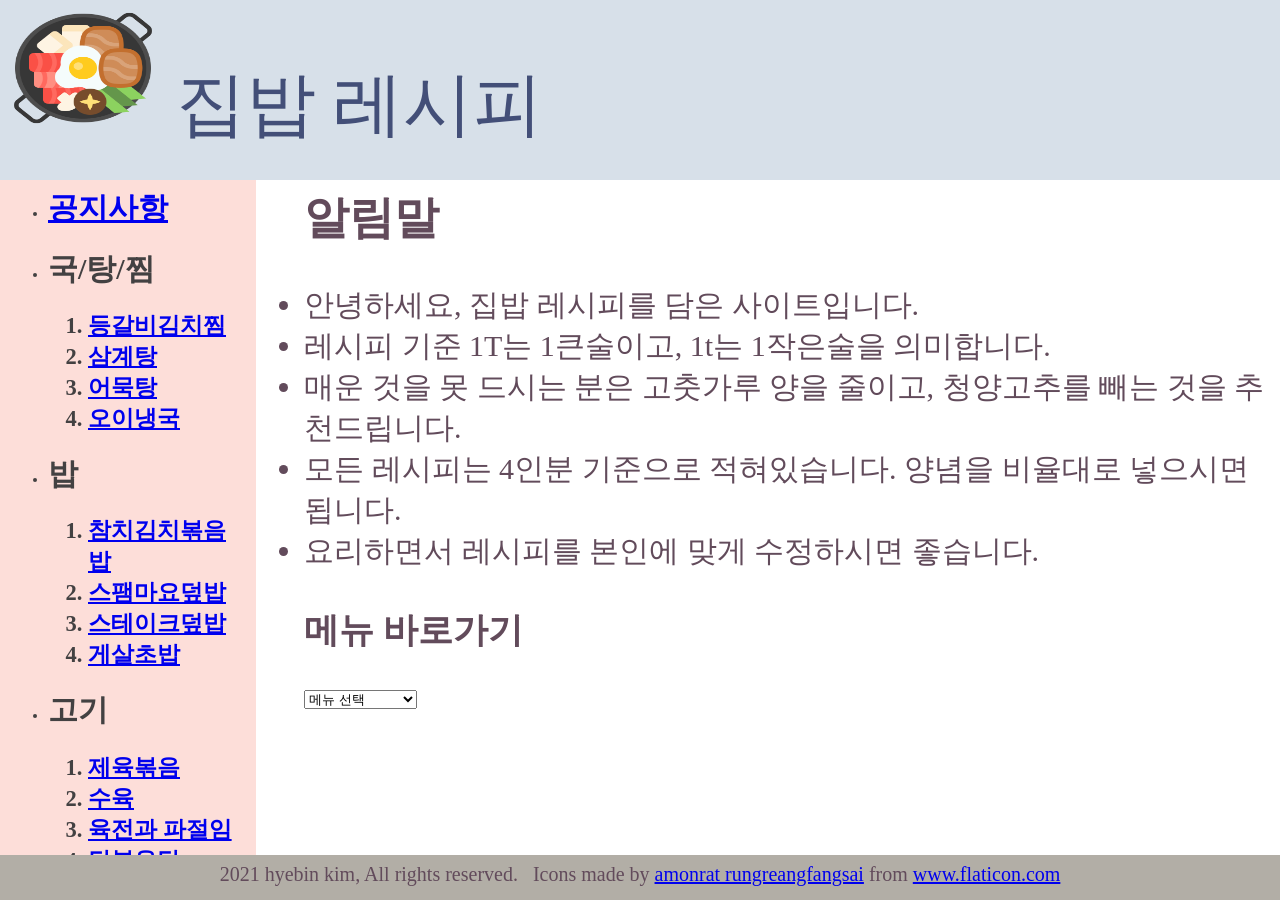
<file: index.html>
<html>
    <head>
        <meta charset= "utf-8"/>
        <frameset rows = "20%,75%,5%" frameborder = "0">
            <frame src = "title.html"> 
            <frameset cols = "20%, 80%">
                <frame src = "menu.html"> 
                <frame src = "notice.html" name = "right">
            </frameset>
            <frame src = "bottom.html"> 
        </frameset>
    </head>
    <body>
    </body>
</html>
</file>
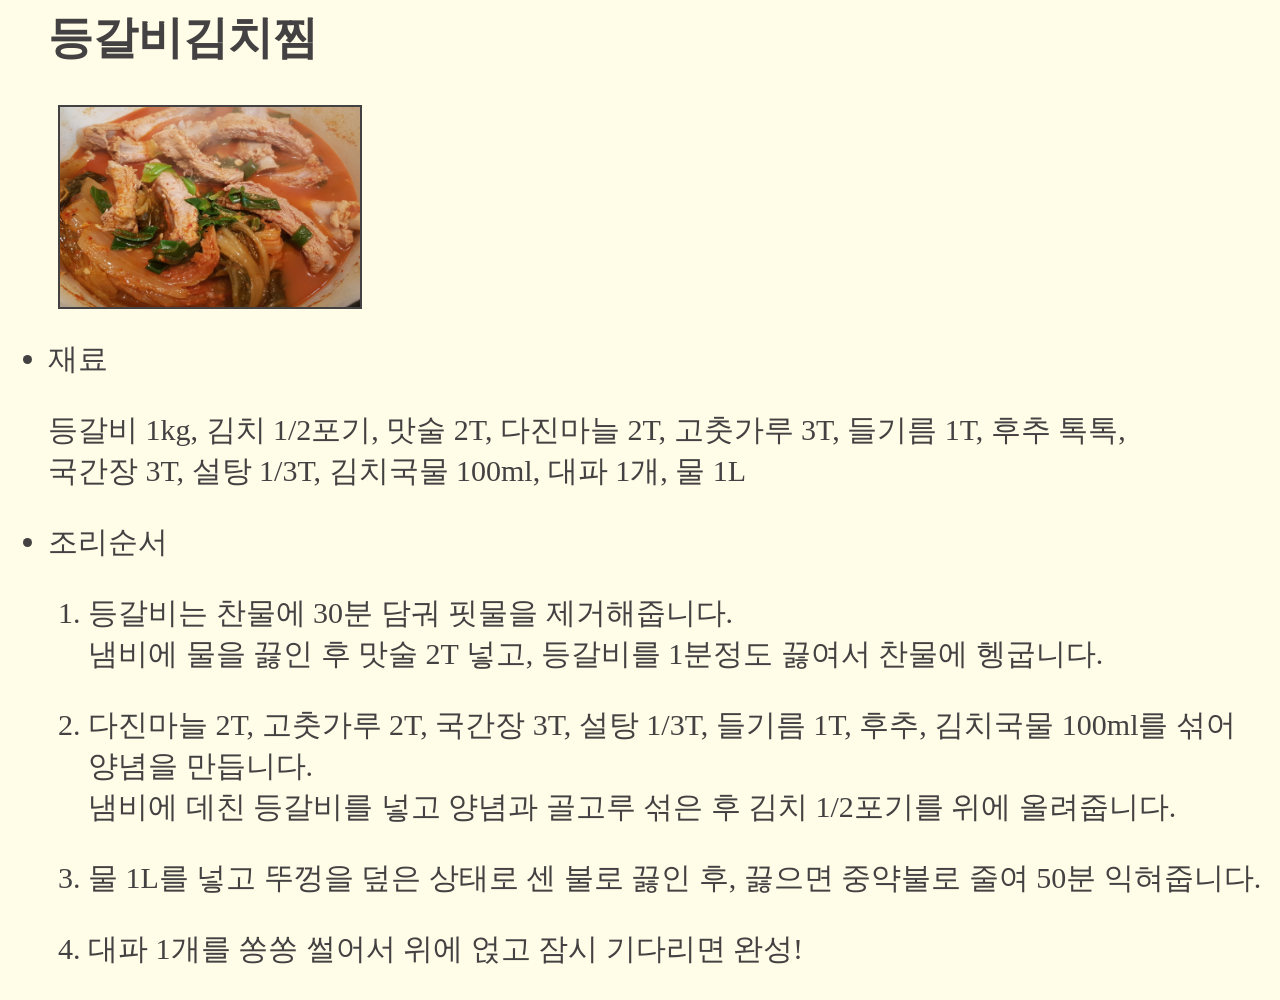
<file: 1-1.html>
<html>
    <head>
        <meta charset= "utf-8"/>
        <link rel = "stylesheet" type = "text/css" href = "style.css">
    </head>
    <body bgcolor = "#FFFDE7">
        <div id = "1-1">
            <mystyle>
                <ul>
                    <h2> 등갈비김치찜 </h2>
                <img src = "image/1.jpg" width = "300" height = "200" border = "2" hspace = "10" align = "top"><p>
                <li>재료</li><p>
                등갈비 1kg, 김치 1/2포기, 맛술 2T, 다진마늘 2T, 고춧가루 3T, 들기름 1T, 후추 톡톡,<br>
                국간장 3T, 설탕 1/3T, 김치국물 100ml, 대파 1개, 물 1L
                <p>
                <li>조리순서</li><p>
                <ol>
                    <li>등갈비는 찬물에 30분 담궈 핏물을 제거해줍니다.<br>
                        냄비에 물을 끓인 후 맛술 2T 넣고, 등갈비를 1분정도 끓여서 찬물에 헹굽니다.<p></li>
                    <li>다진마늘 2T, 고춧가루 2T, 국간장 3T, 설탕 1/3T, 들기름 1T, 후추, 김치국물 100ml를 섞어 양념을 만듭니다.<br>
                        냄비에 데친 등갈비를 넣고 양념과 골고루 섞은 후 김치 1/2포기를 위에 올려줍니다.<p></li>
                    <li>물 1L를 넣고 뚜껑을 덮은 상태로 센 불로 끓인 후, 끓으면 중약불로 줄여 50분 익혀줍니다.<P></li>
                    <li>대파 1개를 쏭쏭 썰어서 위에 얹고 잠시 기다리면 완성!</li>
                </ol> 
                <p>
                </ul>
            </mystyle>
        </div>
    </body>
</html>
</file>
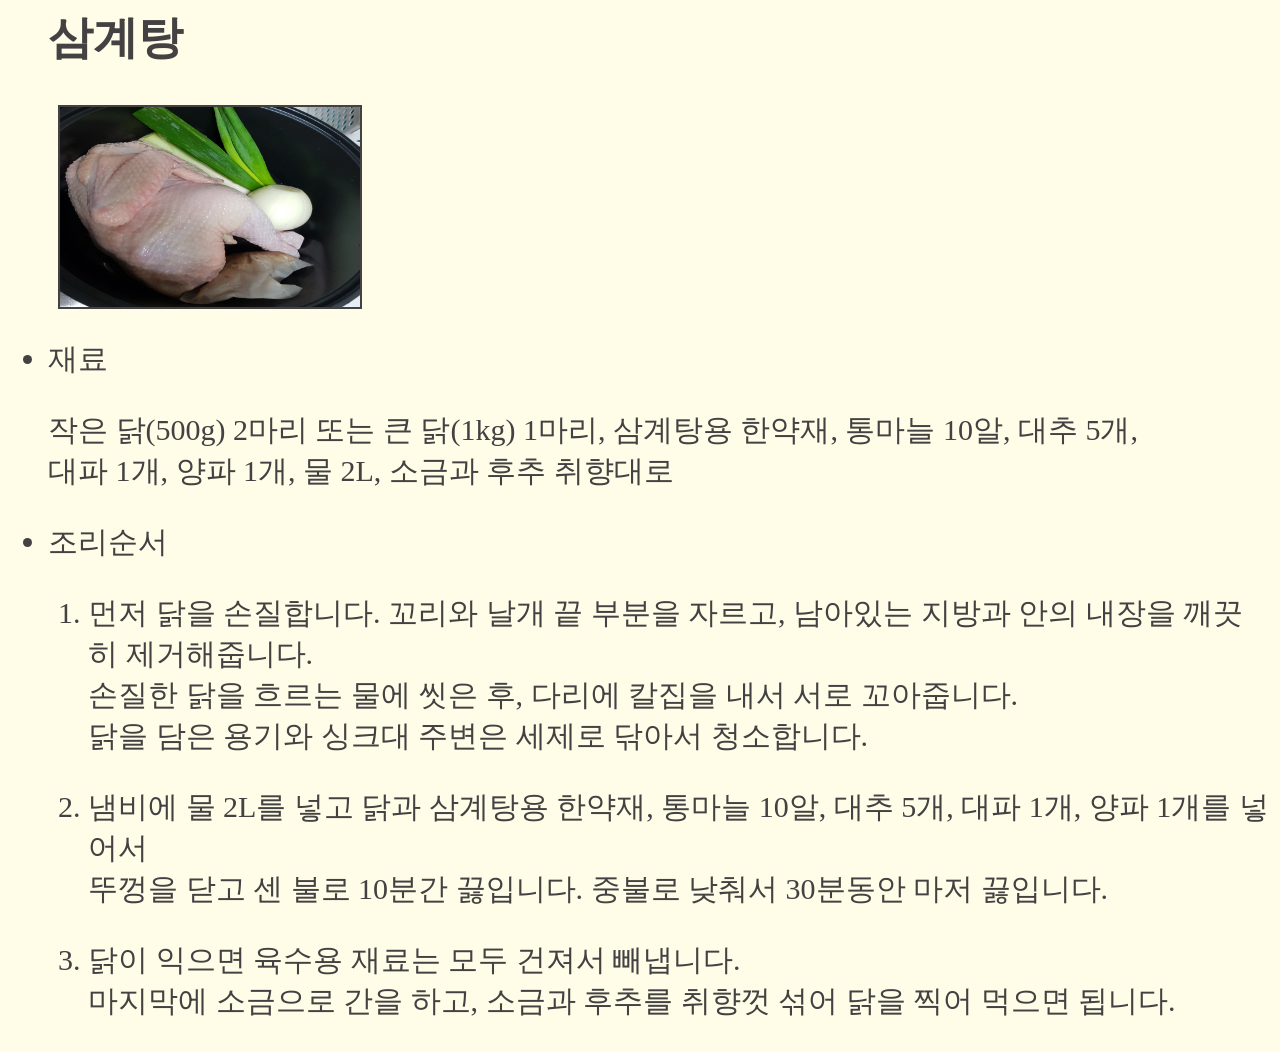
<file: 1-2.html>
<html>
    <head>
        <meta charset= "utf-8"/>
        <link rel = "stylesheet" type = "text/css" href = "style.css">
    </head>
    <body bgcolor = "#FFFDE7">
        <div id = "1-2">
            <mystyle>
                <ul>
                    <h2> 삼계탕 </h2>
                <img src = "image/2.jpg" width = "300" height = "200" border = "2" hspace = "10" align = "top"><p>
                <li>재료</li><p>
                작은 닭(500g) 2마리 또는 큰 닭(1kg) 1마리, 삼계탕용 한약재, 통마늘 10알, 대추 5개,<br>
                대파 1개, 양파 1개, 물 2L, 소금과 후추 취향대로
                <p>
                <li>조리순서</li><p>
                <ol>
                    <li>먼저 닭을 손질합니다. 꼬리와 날개 끝 부분을 자르고, 남아있는 지방과 안의 내장을 깨끗히 제거해줍니다.<br>
                        손질한 닭을 흐르는 물에 씻은 후, 다리에 칼집을 내서 서로 꼬아줍니다.<br>
                        닭을 담은 용기와 싱크대 주변은 세제로 닦아서 청소합니다.<p></li>
                    <li>냄비에 물 2L를 넣고 닭과 삼계탕용 한약재, 통마늘 10알, 대추 5개, 대파 1개, 양파 1개를 넣어서<br>
                        뚜껑을 닫고 센 불로 10분간 끓입니다. 중불로 낮춰서 30분동안 마저 끓입니다.<p></li>
                    <li>닭이 익으면 육수용 재료는 모두 건져서 빼냅니다.<br>
                        마지막에 소금으로 간을 하고, 소금과 후추를 취향껏 섞어 닭을 찍어 먹으면 됩니다.<P></li>
                </ol> 
                <p>
                </ul>
            </mystyle>
            
        </div>
        
    </body>
</html>
</file>
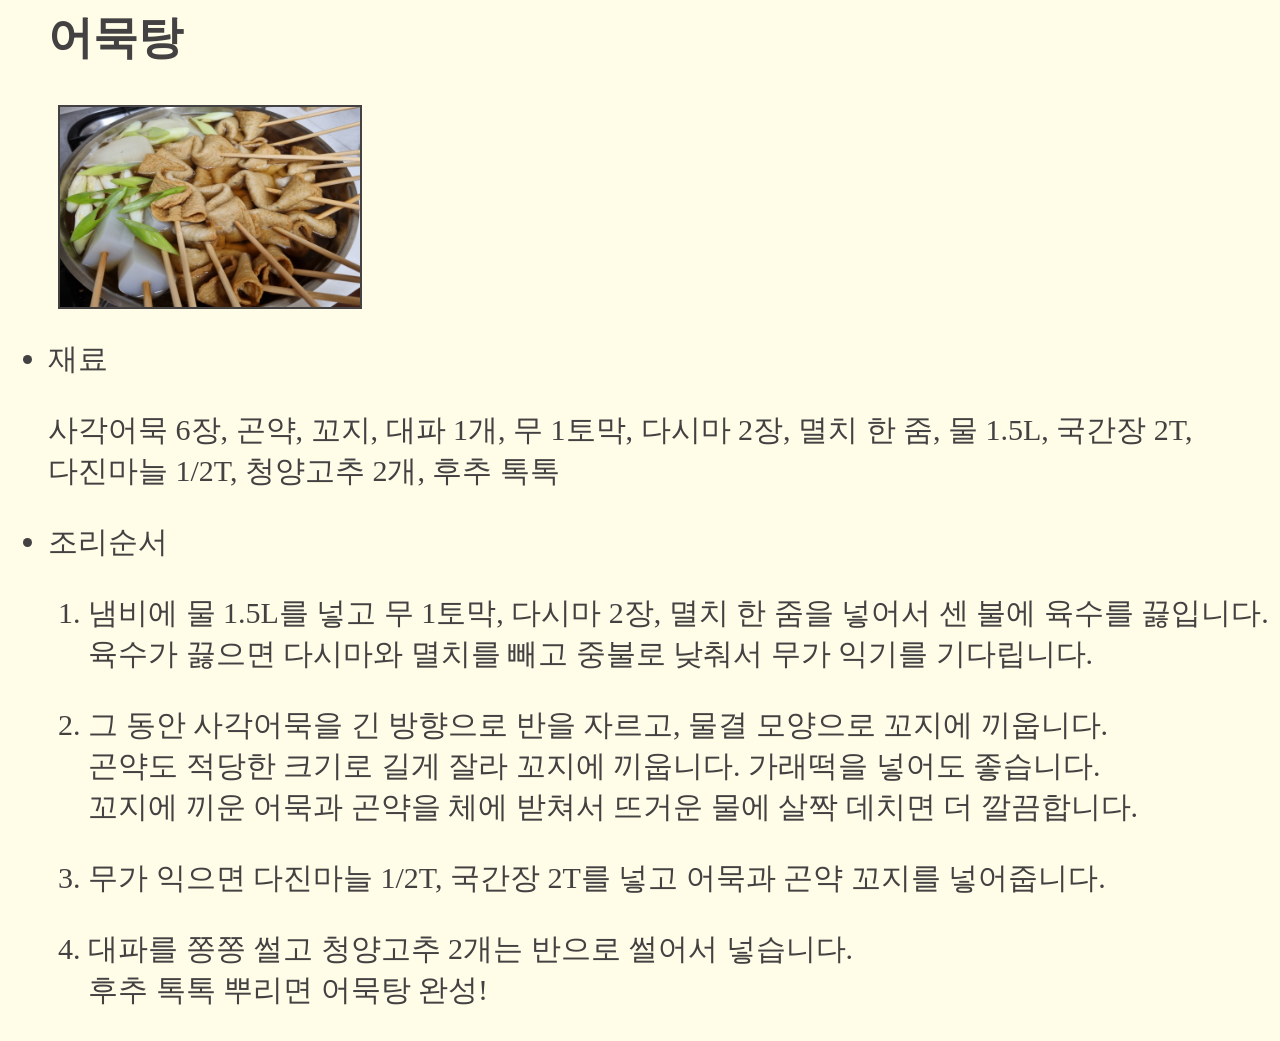
<file: 1-3.html>
<html>
    <head>
        <meta charset= "utf-8"/>
        <link rel = "stylesheet" type = "text/css" href = "style.css">
    </head>
    <body bgcolor = "#FFFDE7">
        <div id = "1-3">
            <mystyle>
                <ul>
                    <h2> 어묵탕 </h2>
                <img src = "image/3.jpg" width = "300" height = "200" border = "2" hspace = "10" align = "top"><p>
                <li>재료</li><p>
                사각어묵 6장, 곤약, 꼬지, 대파 1개, 무 1토막, 다시마 2장, 멸치 한 줌, 물 1.5L, 국간장 2T,<br>
                다진마늘 1/2T, 청양고추 2개, 후추 톡톡
                <p>
                <li>조리순서</li><p>
                <ol>
                    <li>냄비에 물 1.5L를 넣고 무 1토막, 다시마 2장, 멸치 한 줌을 넣어서 센 불에 육수를 끓입니다.<br>
                        육수가 끓으면 다시마와 멸치를 빼고 중불로 낮춰서 무가 익기를 기다립니다.<p></li>
                    <li>그 동안 사각어묵을 긴 방향으로 반을 자르고, 물결 모양으로 꼬지에 끼웁니다.<br>
                        곤약도 적당한 크기로 길게 잘라 꼬지에 끼웁니다. 가래떡을 넣어도 좋습니다.<br>
                        꼬지에 끼운 어묵과 곤약을 체에 받쳐서 뜨거운 물에 살짝 데치면 더 깔끔합니다.<p></li>
                    <li>무가 익으면 다진마늘 1/2T, 국간장 2T를 넣고 어묵과 곤약 꼬지를 넣어줍니다.<P></li>
                    <li>대파를 쫑쫑 썰고 청양고추 2개는 반으로 썰어서 넣습니다.<br>
                        후추 톡톡 뿌리면 어묵탕 완성!</li>
                </ol> 
                <p>
                </ul>
            </mystyle>
            
        </div>
        
    </body>
</html>
</file>
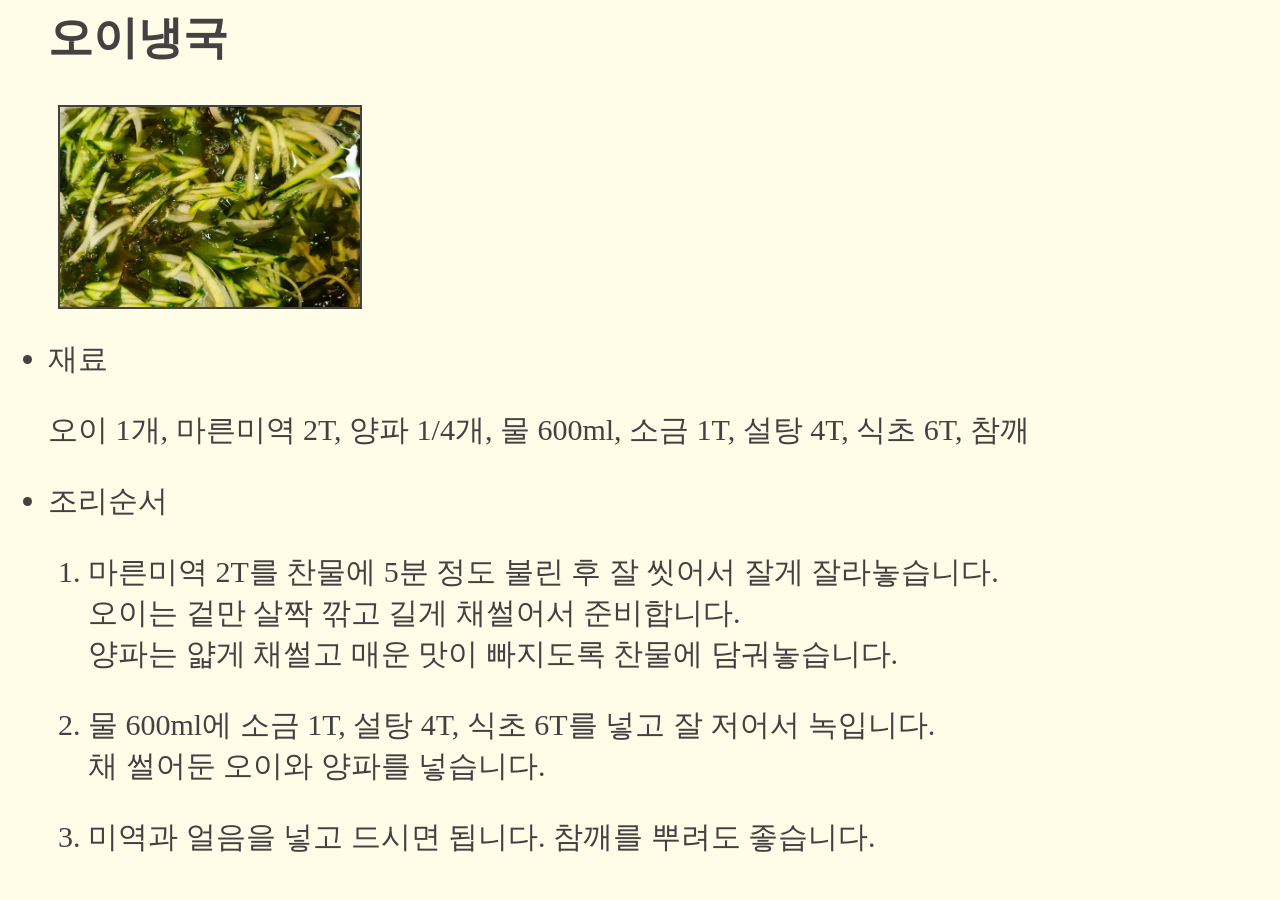
<file: 1-4.html>
<html>
    <head>
        <meta charset= "utf-8"/>
        <link rel = "stylesheet" type = "text/css" href = "style.css">
    </head>
    <body bgcolor = "#FFFDE7">
        <div id = "1-4">
            <mystyle>
                <ul>
                    <h2> 오이냉국 </h2>
                <img src = "image/4.jpg" width = "300" height = "200" border = "2" hspace = "10" align = "top"><p>
                <li>재료</li><p>
                오이 1개, 마른미역 2T, 양파 1/4개, 물 600ml, 소금 1T, 설탕 4T, 식초 6T, 참깨
                <p>
                <li>조리순서</li><p>
                <ol>
                    <li>마른미역 2T를 찬물에 5분 정도 불린 후 잘 씻어서 잘게 잘라놓습니다.<br>
                        오이는 겉만 살짝 깎고 길게 채썰어서 준비합니다.<br>
                        양파는 얇게 채썰고 매운 맛이 빠지도록 찬물에 담궈놓습니다.<p></li>
                    <li>물 600ml에 소금 1T, 설탕 4T, 식초 6T를 넣고 잘 저어서 녹입니다.<br>
                        채 썰어둔 오이와 양파를 넣습니다.<p></li>
                    <li>미역과 얼음을 넣고 드시면 됩니다. 참깨를 뿌려도 좋습니다.<P></li>
                </ol> 
                <p>
                </ul>
            </mystyle>
            
        </div>
        
    </body>
</html>
</file>
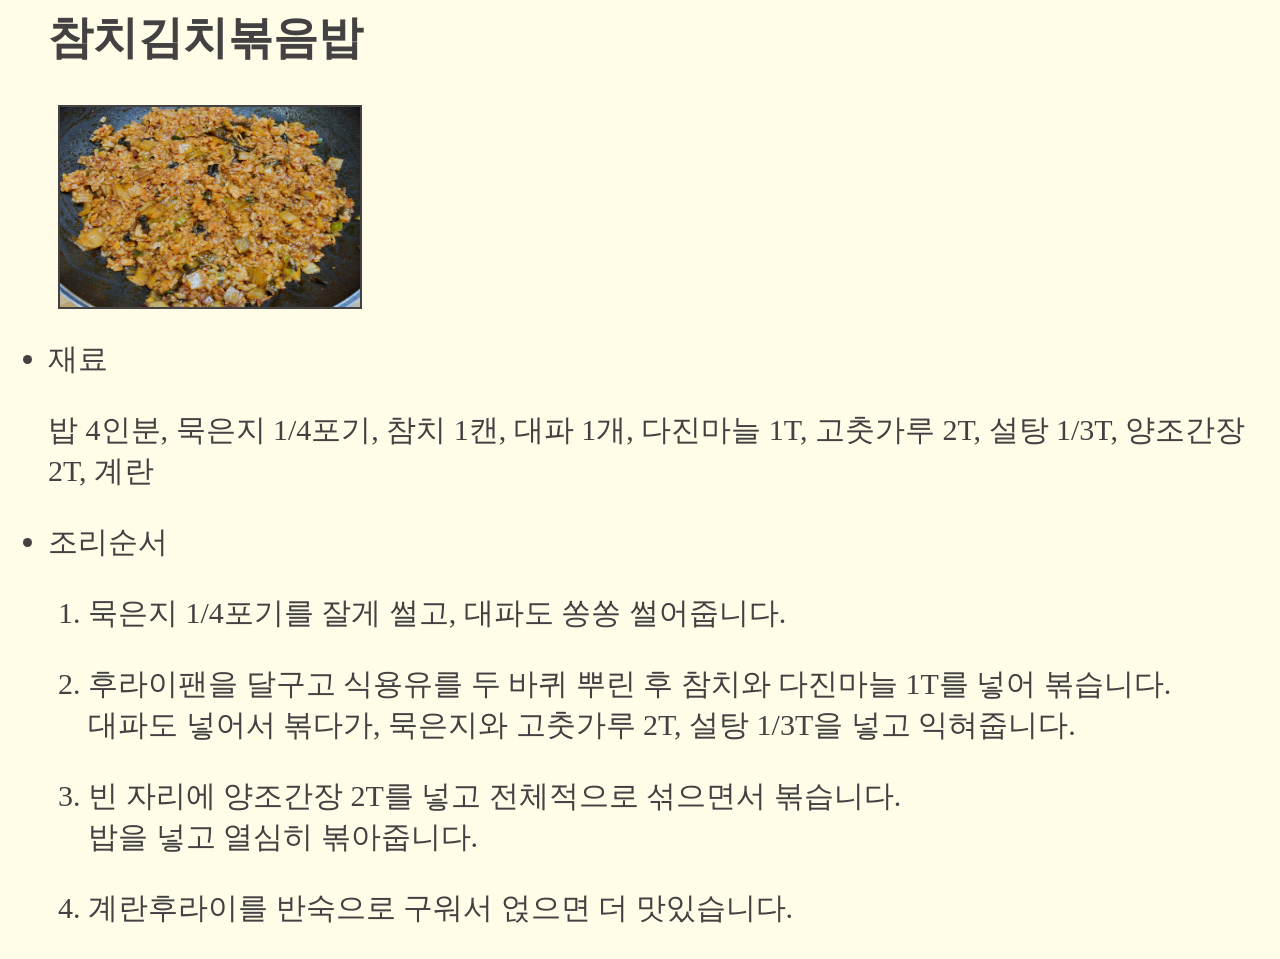
<file: 2-1.html>
<html>
    <head>
        <meta charset= "utf-8"/>
        <link rel = "stylesheet" type = "text/css" href = "style.css">
    </head>
    <body bgcolor = "#FFFDE7">
        <div id = "2-1">
            <mystyle>
                <ul>
                    <h2> 참치김치볶음밥 </h2>
                <img src = "image/5.jpg" width = "300" height = "200" border = "2" hspace = "10" align = "top"><p>
                <li>재료</li><p>
                밥 4인분, 묵은지 1/4포기, 참치 1캔, 대파 1개, 다진마늘 1T, 고춧가루 2T, 설탕 1/3T, 양조간장 2T, 계란
                <p>
                <li>조리순서</li><p>
                <ol>
                    <li>묵은지 1/4포기를 잘게 썰고, 대파도 쏭쏭 썰어줍니다.<p></li>
                    <li>후라이팬을 달구고 식용유를 두 바퀴 뿌린 후 참치와 다진마늘 1T를 넣어 볶습니다.<br>
                        대파도 넣어서 볶다가, 묵은지와 고춧가루 2T, 설탕 1/3T을 넣고 익혀줍니다.<p></li>
                    <li>빈 자리에 양조간장 2T를 넣고 전체적으로 섞으면서 볶습니다.<br>
                        밥을 넣고 열심히 볶아줍니다.<P></li>
                    <li>계란후라이를 반숙으로 구워서 얹으면 더 맛있습니다.</li>
                </ol> 
                <p>
                </ul>
            </mystyle>
            
        </div>
        
    </body>
</html>
</file>
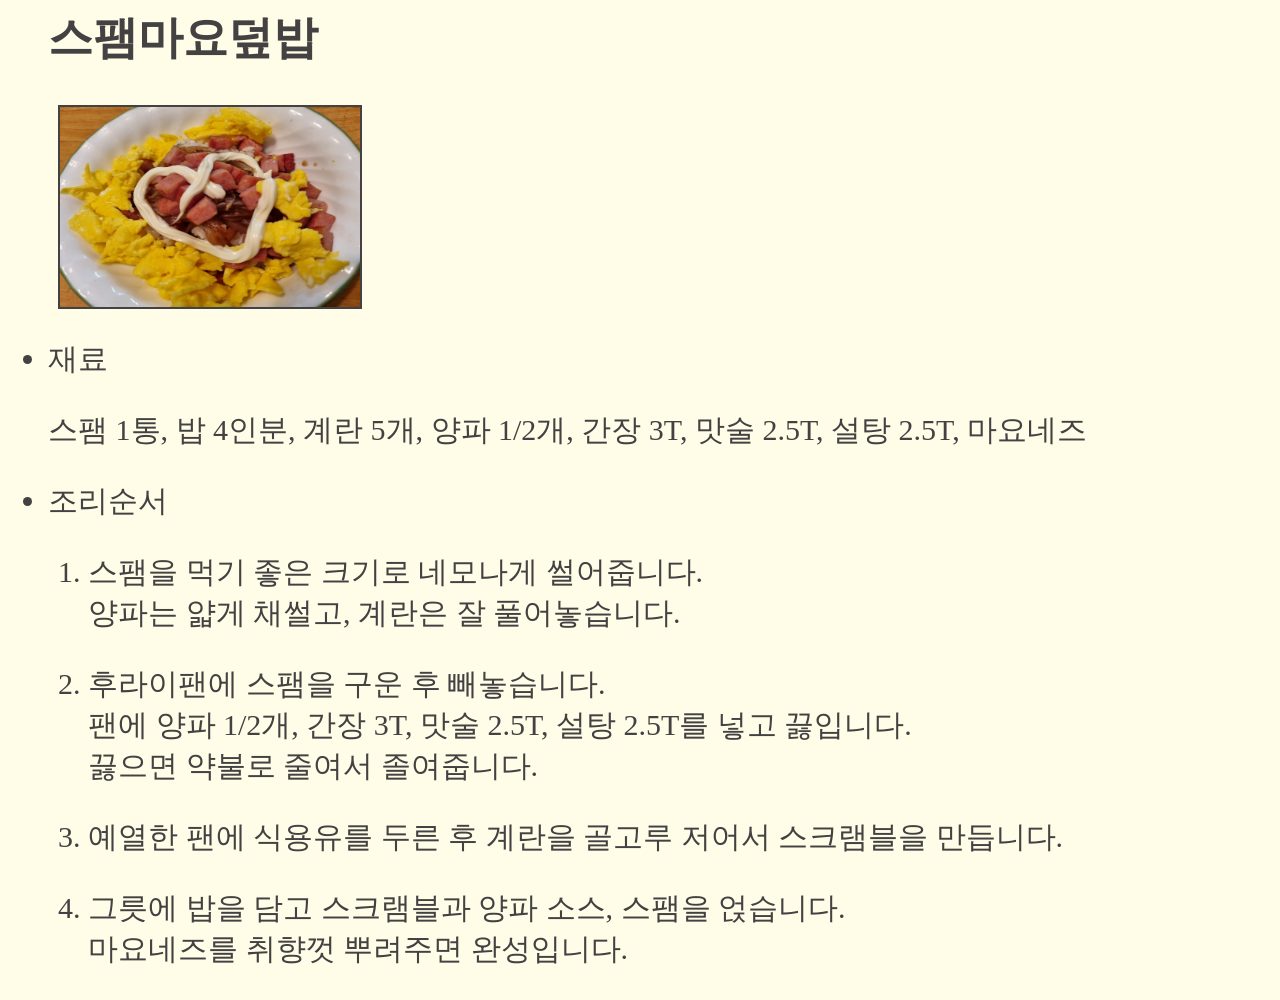
<file: 2-2.html>
<html>
    <head>
        <meta charset= "utf-8"/>
        <link rel = "stylesheet" type = "text/css" href = "style.css">
    </head>
    <body bgcolor = "#FFFDE7">
        <div id = "2-2">
            <mystyle>
                <ul>
                    <h2> 스팸마요덮밥 </h2>
                <img src = "image/6.jpg" width = "300" height = "200" border = "2" hspace = "10" align = "top"><p>
                <li>재료</li><p>
                스팸 1통, 밥 4인분, 계란 5개, 양파 1/2개, 간장 3T, 맛술 2.5T, 설탕 2.5T, 마요네즈
                <p>
                <li>조리순서</li><p>
                <ol>
                    <li>스팸을 먹기 좋은 크기로 네모나게 썰어줍니다.<br>
                        양파는 얇게 채썰고, 계란은 잘 풀어놓습니다.<p></li>
                    <li>후라이팬에 스팸을 구운 후 빼놓습니다.<br>
                        팬에 양파 1/2개, 간장 3T, 맛술 2.5T, 설탕 2.5T를 넣고 끓입니다.<br>
                        끓으면 약불로 줄여서 졸여줍니다.<p></li>
                    <li>예열한 팬에 식용유를 두른 후 계란을 골고루 저어서 스크램블을 만듭니다.<P></li>
                    <li>그릇에 밥을 담고 스크램블과 양파 소스, 스팸을 얹습니다.<br>
                        마요네즈를 취향껏 뿌려주면 완성입니다.</li>
                </ol> 
                <p>
                </ul>
            </mystyle>
            
        </div>
        
    </body>
</html>
</file>
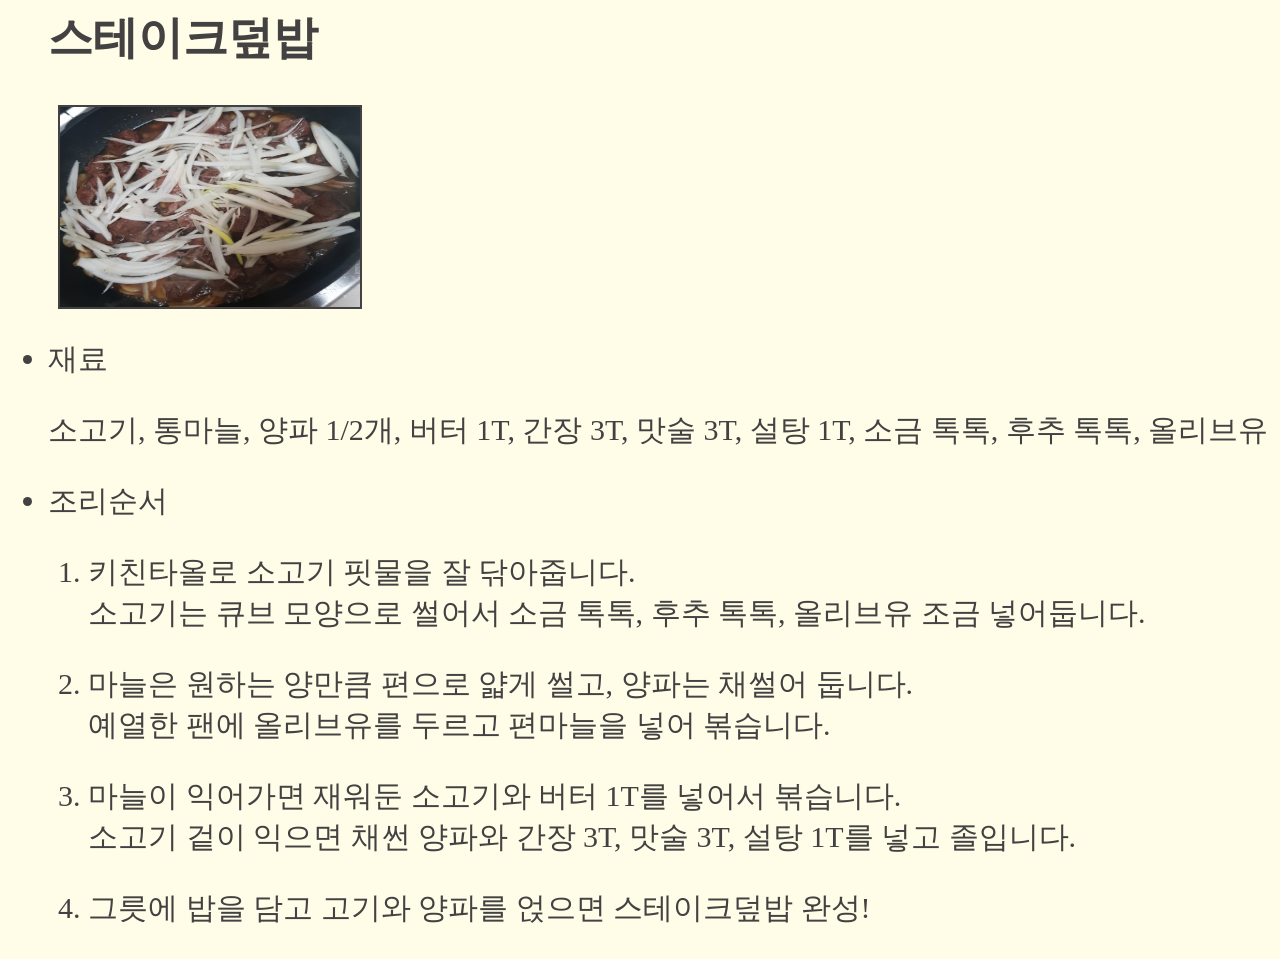
<file: 2-3.html>
<html>
    <head>
        <meta charset= "utf-8"/>
        <link rel = "stylesheet" type = "text/css" href = "style.css">
    </head>
    <body bgcolor = "#FFFDE7">
        <div id = "2-3">
            <mystyle>
                <ul>
                    <h2> 스테이크덮밥 </h2>
                <img src = "image/7.jpg" width = "300" height = "200" border = "2" hspace = "10" align = "top"><p>
                <li>재료</li><p>
                소고기, 통마늘, 양파 1/2개, 버터 1T, 간장 3T, 맛술 3T, 설탕 1T, 소금 톡톡, 후추 톡톡, 올리브유
                <p>
                <li>조리순서</li><p>
                <ol>
                    <li>키친타올로 소고기 핏물을 잘 닦아줍니다.<br>
                        소고기는 큐브 모양으로 썰어서 소금 톡톡, 후추 톡톡, 올리브유 조금 넣어둡니다.<p></li>
                    <li>마늘은 원하는 양만큼 편으로 얇게 썰고, 양파는 채썰어 둡니다.<br>
                        예열한 팬에 올리브유를 두르고 편마늘을 넣어 볶습니다.<p></li>
                    <li>마늘이 익어가면 재워둔 소고기와 버터 1T를 넣어서 볶습니다.<br>
                        소고기 겉이 익으면 채썬 양파와 간장 3T, 맛술 3T, 설탕 1T를 넣고 졸입니다.<P></li>
                    <li>그릇에 밥을 담고 고기와 양파를 얹으면 스테이크덮밥 완성!</li>
                </ol> 
                <p>
                </ul>
            </mystyle>
            
        </div>
        
    </body>
</html>
</file>
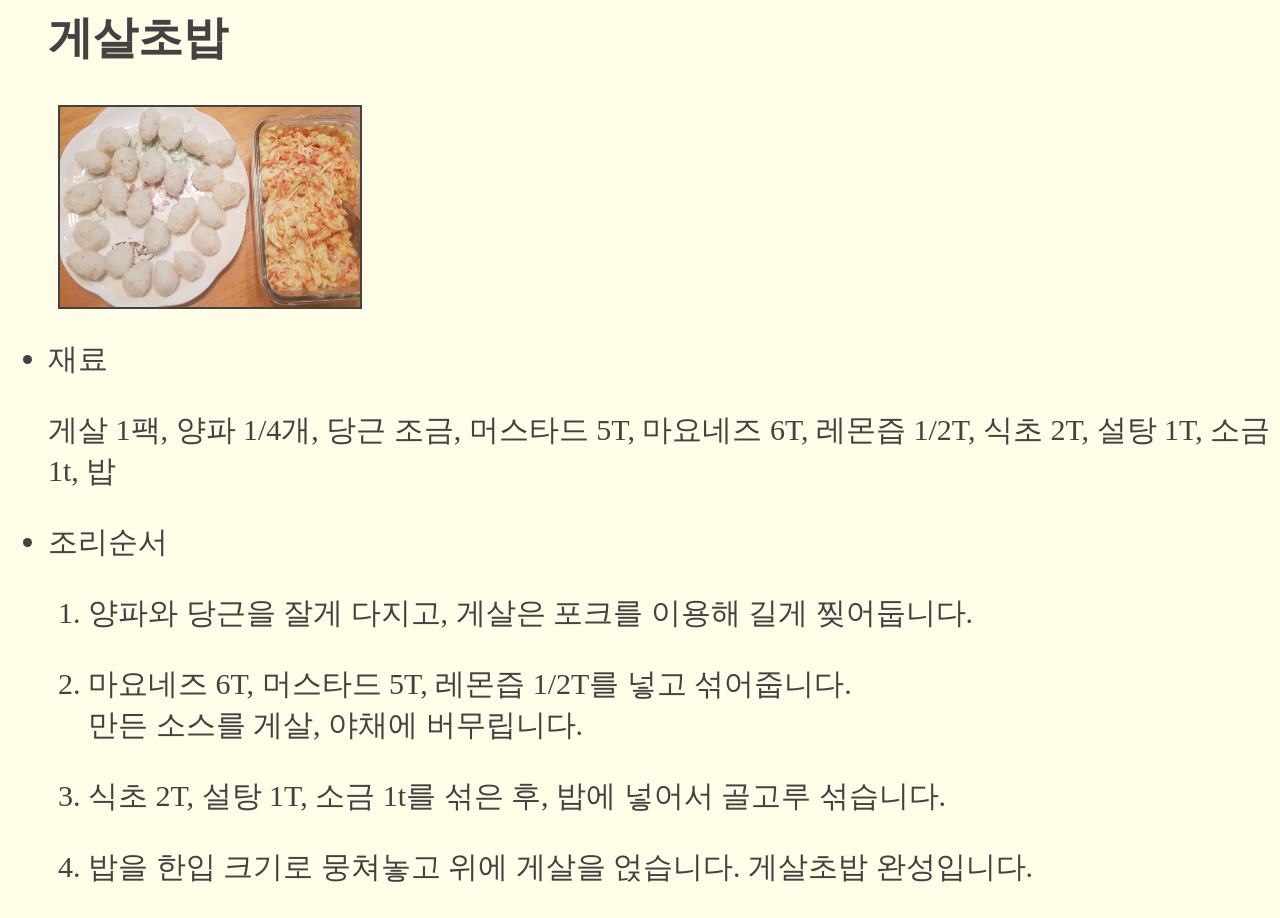
<file: 2-4.html>
<html>
    <head>
        <meta charset= "utf-8"/>
        <link rel = "stylesheet" type = "text/css" href = "style.css">
    </head>
    <body bgcolor = "#FFFDE7">
        <div id = "2-4">
            <mystyle>
                <ul>
                    <h2> 게살초밥 </h2>
                <img src = "image/8.jpg" width = "300" height = "200" border = "2" hspace = "10" align = "top"><p>
                <li>재료</li><p>
                게살 1팩, 양파 1/4개, 당근 조금, 머스타드 5T, 마요네즈 6T, 레몬즙 1/2T, 식초 2T, 설탕 1T, 소금 1t, 밥
                <p>
                <li>조리순서</li><p>
                <ol>
                    <li>양파와 당근을 잘게 다지고, 게살은 포크를 이용해 길게 찢어둡니다.<p></li>
                    <li>마요네즈 6T, 머스타드 5T, 레몬즙 1/2T를 넣고 섞어줍니다.<br>
                        만든 소스를 게살, 야채에 버무립니다.<p></li>
                    <li>식초 2T, 설탕 1T, 소금 1t를 섞은 후, 밥에 넣어서 골고루 섞습니다.<P></li>
                    <li>밥을 한입 크기로 뭉쳐놓고 위에 게살을 얹습니다. 게살초밥 완성입니다.</li>
                </ol> 
                <p>
                </ul>
            </mystyle>
            
        </div>
        
    </body>
</html>
</file>
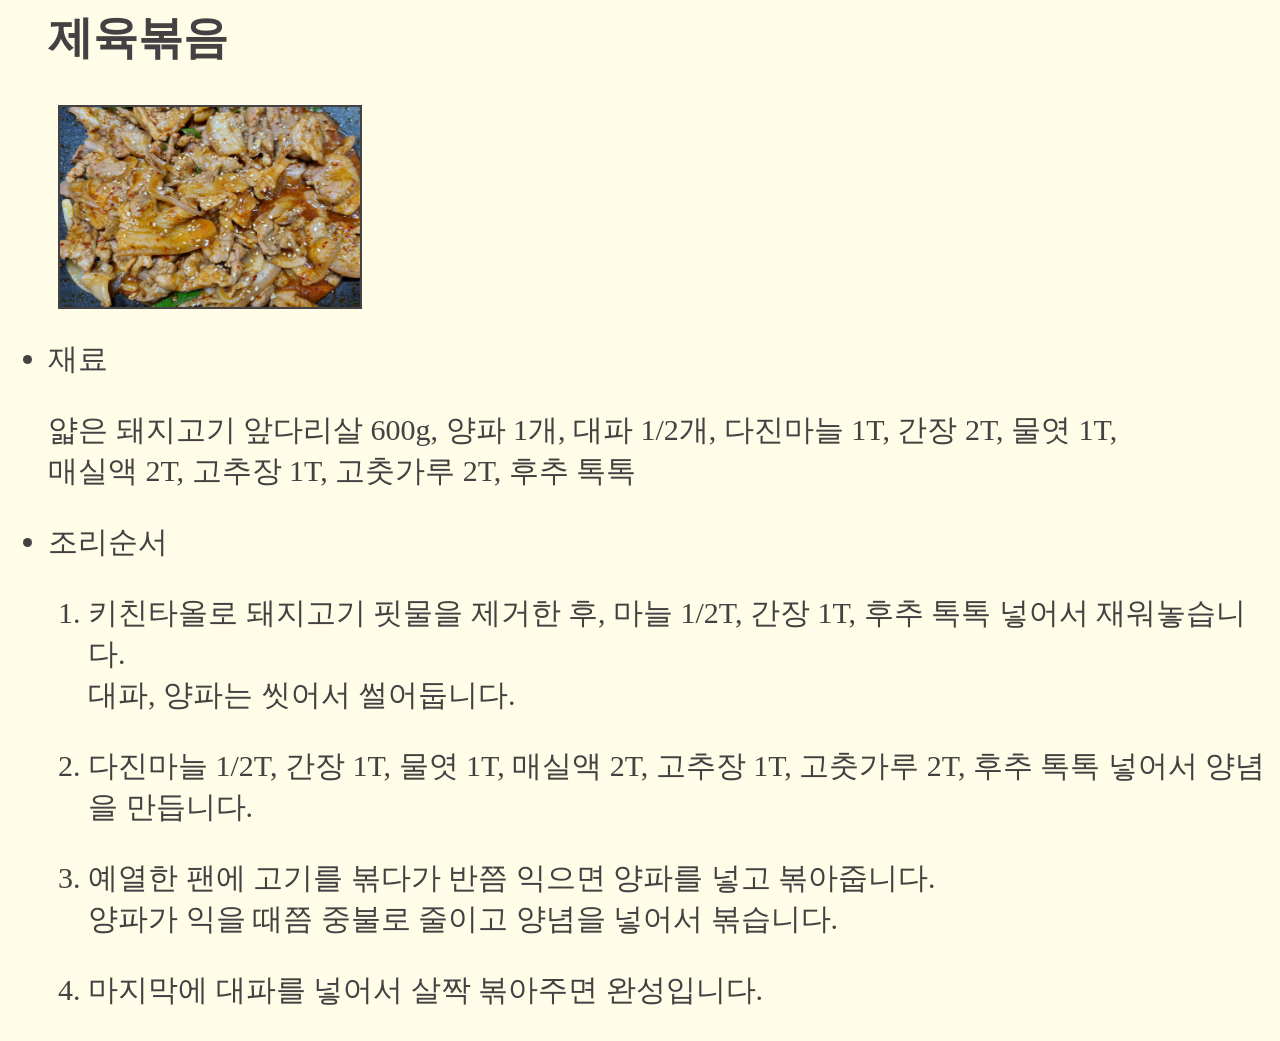
<file: 3-1.html>
<html>
    <head>
        <meta charset= "utf-8"/>
        <link rel = "stylesheet" type = "text/css" href = "style.css">
    </head>
    <body bgcolor = "#FFFDE7">
        <div id = "3-1">
            <mystyle>
                <ul>
                    <h2> 제육볶음 </h2>
                <img src = "image/9.jpg" width = "300" height = "200" border = "2" hspace = "10" align = "top"><p>
                <li>재료</li><p>
                얇은 돼지고기 앞다리살 600g, 양파 1개, 대파 1/2개, 다진마늘 1T, 간장 2T, 물엿 1T,<br>
                매실액 2T, 고추장 1T, 고춧가루 2T, 후추 톡톡
                <p>
                <li>조리순서</li><p>
                <ol>
                    <li>키친타올로 돼지고기 핏물을 제거한 후, 마늘 1/2T, 간장 1T, 후추 톡톡 넣어서 재워놓습니다.<br>
                        대파, 양파는 씻어서 썰어둡니다.<p></li>
                    <li>다진마늘 1/2T, 간장 1T, 물엿 1T, 매실액 2T, 고추장 1T, 고춧가루 2T, 후추 톡톡 넣어서 양념을 만듭니다.<p></li>
                    <li>예열한 팬에 고기를 볶다가 반쯤 익으면 양파를 넣고 볶아줍니다.<br>
                        양파가 익을 때쯤 중불로 줄이고 양념을 넣어서 볶습니다.<P></li>
                    <li>마지막에 대파를 넣어서 살짝 볶아주면 완성입니다.</li>
                </ol> 
                <p>
                </ul>
            </mystyle>
            
        </div>
        
    </body>
</html>
</file>
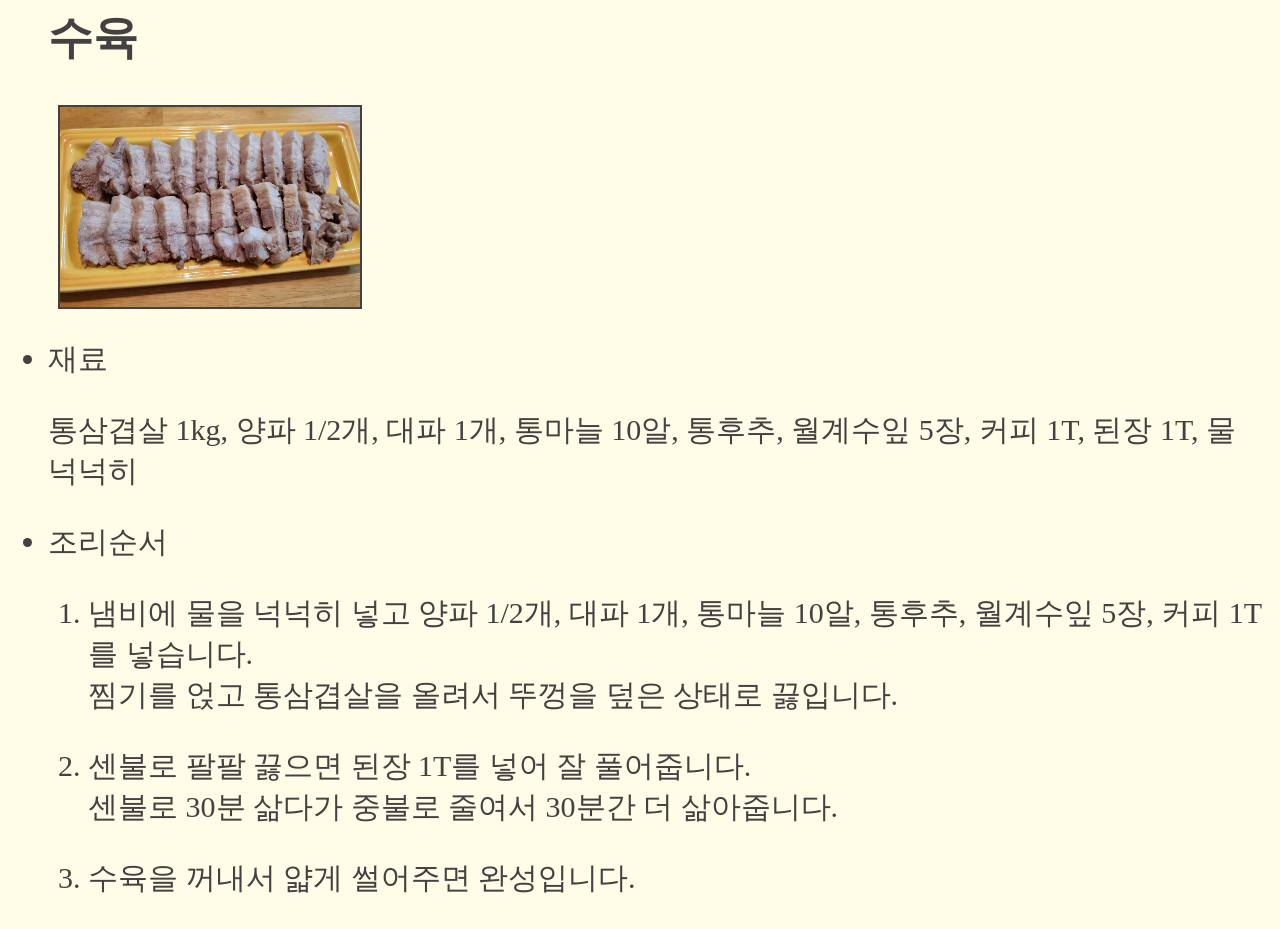
<file: 3-2.html>
<html>
    <head>
        <meta charset= "utf-8"/>
        <link rel = "stylesheet" type = "text/css" href = "style.css">
    </head>
    <body bgcolor = "#FFFDE7">
        <div id = "3-2">
            <mystyle>
                <ul>
                    <h2> 수육 </h2>
                <img src = "image/10.jpg" width = "300" height = "200" border = "2" hspace = "10" align = "top"><p>
                <li>재료</li><p>
                통삼겹살 1kg,  양파 1/2개, 대파 1개, 통마늘 10알, 통후추, 월계수잎 5장, 커피 1T, 된장 1T, 물 넉넉히
                <p>
                <li>조리순서</li><p>
                <ol>
                    <li>냄비에 물을 넉넉히 넣고 양파 1/2개, 대파 1개, 통마늘 10알, 통후추, 월계수잎 5장, 커피 1T를 넣습니다.<br>
                        찜기를 얹고 통삼겹살을 올려서 뚜껑을 덮은 상태로 끓입니다.<p></li>
                    <li>센불로 팔팔 끓으면 된장 1T를 넣어 잘 풀어줍니다.<br>
                        센불로 30분 삶다가 중불로 줄여서 30분간 더 삶아줍니다.<p></li>
                    <li>수육을 꺼내서 얇게 썰어주면 완성입니다.<P></li>
                </ol> 
                <p>
                </ul>
            </mystyle>
            
        </div>
        
    </body>
</html>
</file>
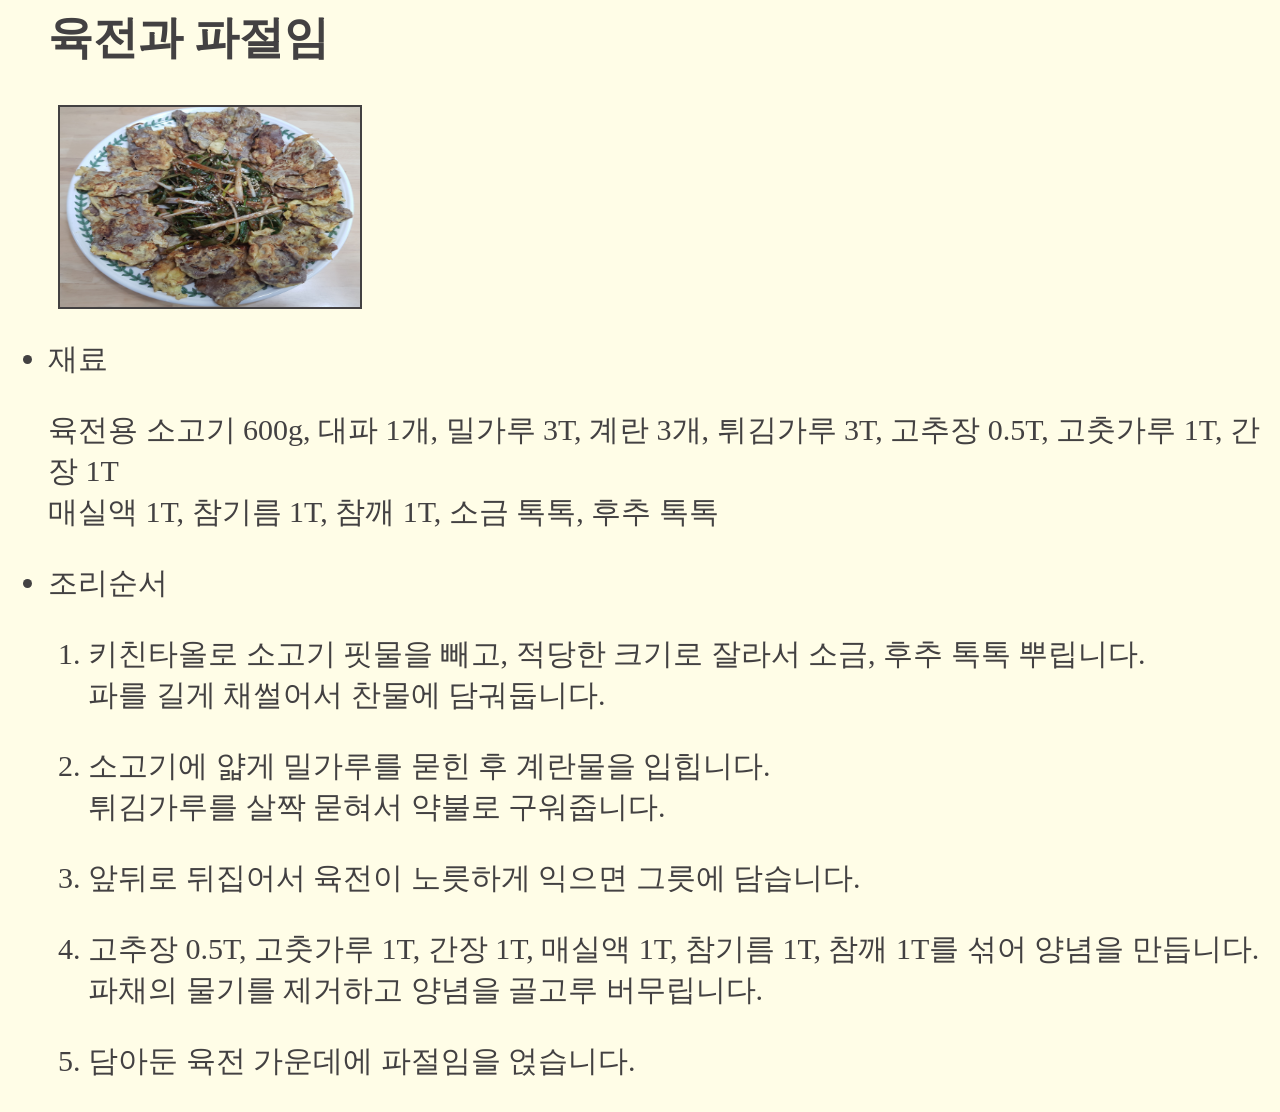
<file: 3-3.html>
<html>
    <head>
        <meta charset= "utf-8"/>
        <link rel = "stylesheet" type = "text/css" href = "style.css">
    </head>
    <body bgcolor = "#FFFDE7">
        <div id = "3-3">
            <mystyle>
                <ul>
                    <h2> 육전과 파절임 </h2>
                <img src = "image/11.jpg" width = "300" height = "200" border = "2" hspace = "10" align = "top"><p>
                <li>재료</li><p>
                육전용 소고기 600g, 대파 1개, 밀가루 3T, 계란 3개, 튀김가루 3T, 고추장 0.5T, 고춧가루 1T, 간장 1T<br>
                매실액 1T, 참기름 1T, 참깨 1T, 소금 톡톡, 후추 톡톡
                <p>
                <li>조리순서</li><p>
                <ol>
                    <li>키친타올로 소고기 핏물을 빼고, 적당한 크기로 잘라서 소금, 후추 톡톡 뿌립니다.<br>
                        파를 길게 채썰어서 찬물에 담궈둡니다.<p></li>
                    <li>소고기에 얇게 밀가루를 묻힌 후 계란물을 입힙니다.<br>
                        튀김가루를 살짝 묻혀서 약불로 구워줍니다.<p></li>
                    <li>앞뒤로 뒤집어서 육전이 노릇하게 익으면 그릇에 담습니다.<P></li>
                    <li>고추장 0.5T, 고춧가루 1T, 간장 1T, 매실액 1T, 참기름 1T, 참깨 1T를 섞어 양념을 만듭니다.<br>
                        파채의 물기를 제거하고 양념을 골고루 버무립니다.<p></li>
                    <li>담아둔 육전 가운데에 파절임을 얹습니다. </li>
                </ol> 
                <p>
                </ul>
            </mystyle>
            
        </div>
        
    </body>
</html>
</file>
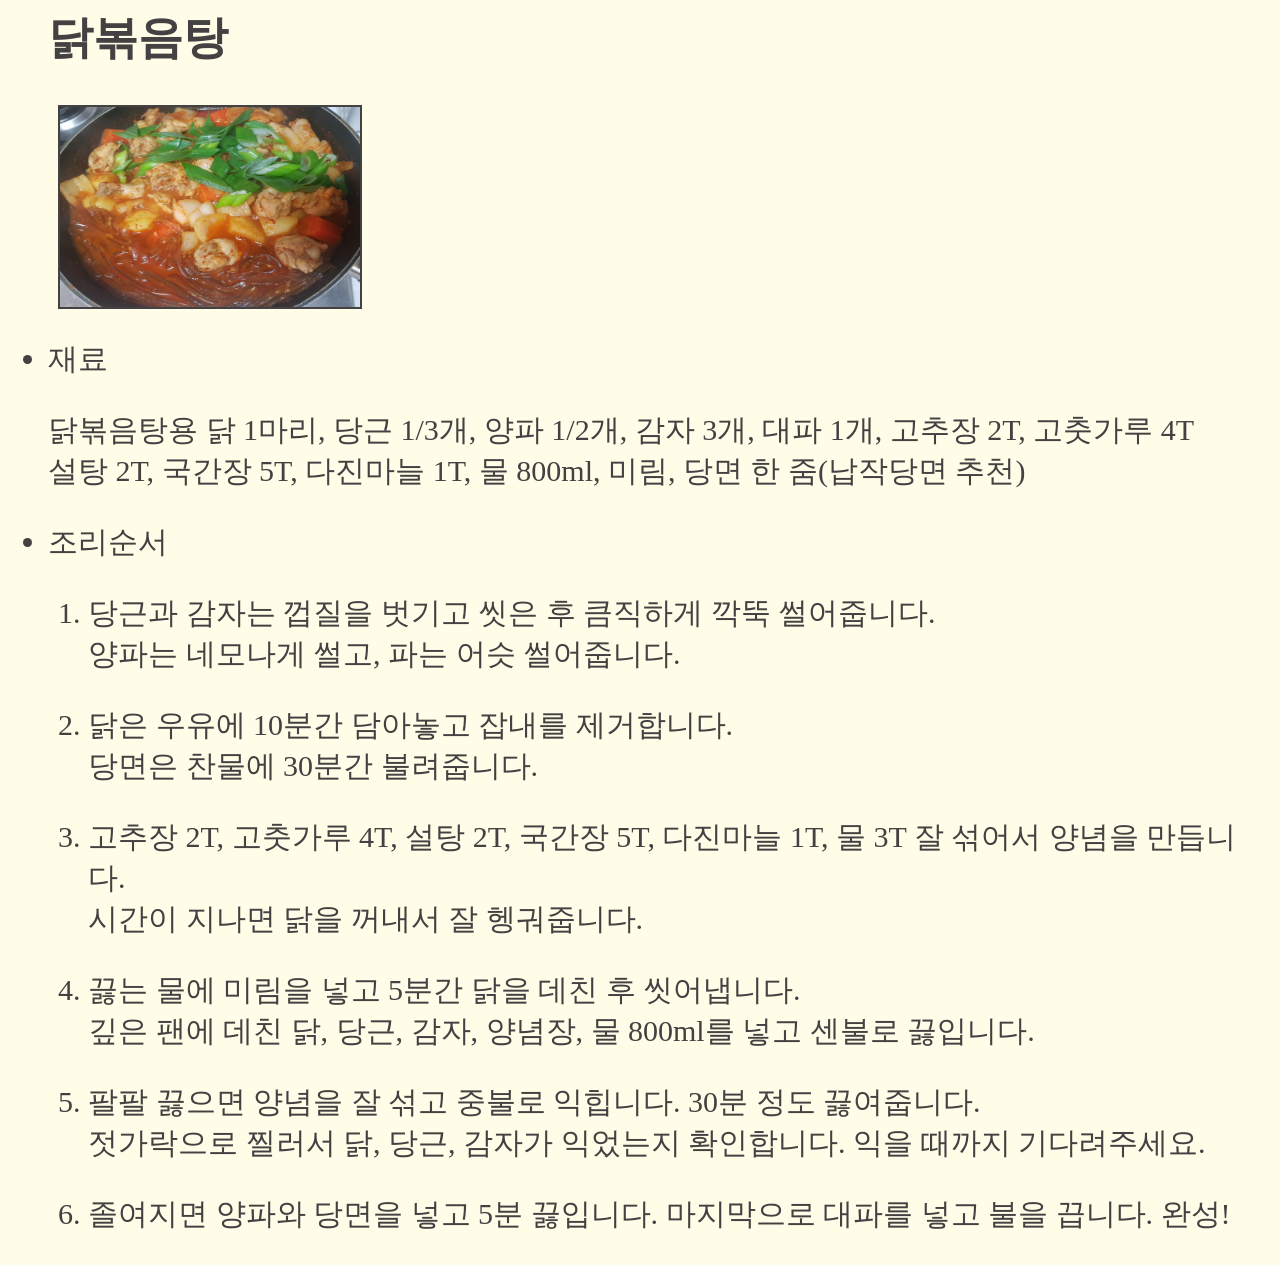
<file: 3-4.html>
<html>
    <head>
        <meta charset= "utf-8"/>
        <link rel = "stylesheet" type = "text/css" href = "style.css">
    </head>
    <body bgcolor = "#FFFDE7">
        <div id = "3-4">
            <mystyle>
                <ul>
                    <h2> 닭볶음탕 </h2>
                <img src = "image/12.jpg" width = "300" height = "200" border = "2" hspace = "10" align = "top"><p>
                <li>재료</li><p>
                닭볶음탕용 닭 1마리, 당근 1/3개, 양파 1/2개, 감자 3개, 대파 1개, 고추장 2T, 고춧가루 4T<br>
                설탕 2T, 국간장 5T, 다진마늘 1T, 물 800ml, 미림, 당면 한 줌(납작당면 추천)
                <p>
                <li>조리순서</li><p>
                <ol>
                    <li>당근과 감자는 껍질을 벗기고 씻은 후 큼직하게 깍뚝 썰어줍니다.<br>
                        양파는 네모나게 썰고, 파는 어슷 썰어줍니다.<p></li>
                    <li>닭은 우유에 10분간 담아놓고 잡내를 제거합니다.<br>
                        당면은 찬물에 30분간 불려줍니다.<p></li>
                    <li>고추장 2T, 고춧가루 4T, 설탕 2T, 국간장 5T, 다진마늘 1T, 물 3T 잘 섞어서 양념을 만듭니다.<br>
                        시간이 지나면 닭을 꺼내서 잘 헹궈줍니다.<p></li>
                    <li>끓는 물에 미림을 넣고 5분간 닭을 데친 후 씻어냅니다.<br>
                        깊은 팬에 데친 닭, 당근, 감자, 양념장, 물 800ml를 넣고 센불로 끓입니다.<P></li>
                    <li>팔팔 끓으면 양념을 잘 섞고 중불로 익힙니다. 30분 정도 끓여줍니다.<br>
                        젓가락으로 찔러서 닭, 당근, 감자가 익었는지 확인합니다. 익을 때까지 기다려주세요.<p></li>
                    <li>졸여지면 양파와 당면을 넣고 5분 끓입니다. 마지막으로 대파를 넣고 불을 끕니다. 완성!</li>
                </ol> 
                <p>
                </ul>
            </mystyle>
            
        </div>
        
    </body>
</html>
</file>
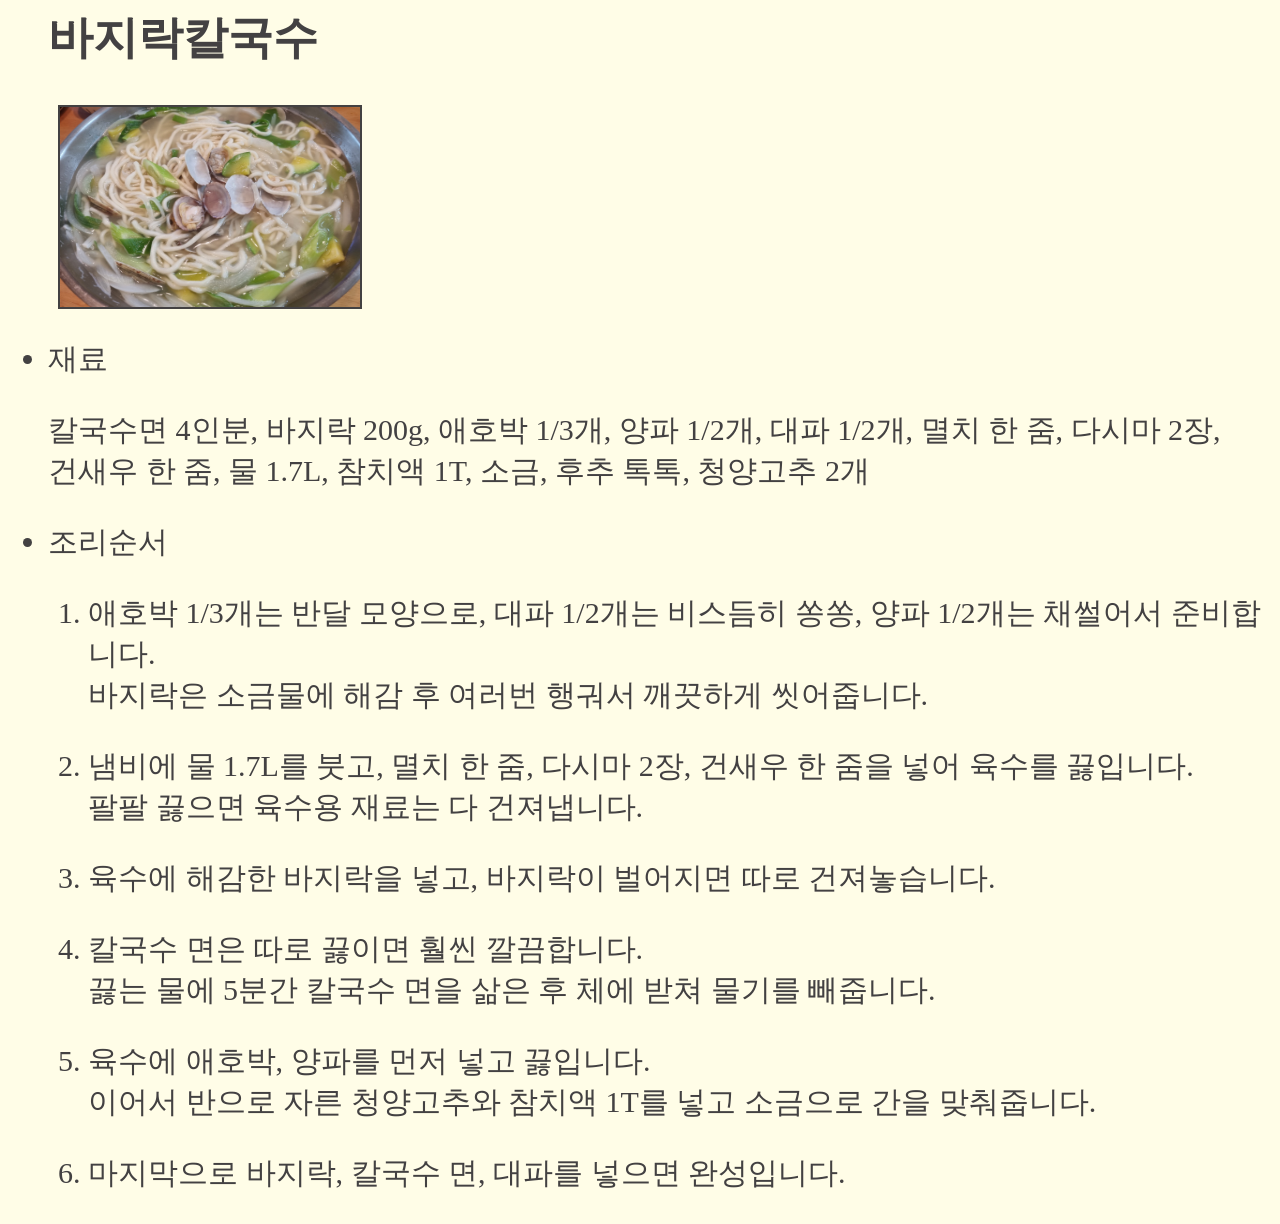
<file: 4-1.html>
<html>
    <head>
        <meta charset= "utf-8"/>
        <link rel = "stylesheet" type = "text/css" href = "style.css">
    </head>
    <body bgcolor = "#FFFDE7">
        <div id = "4-1">
            <mystyle>
                <ul>
                    <h2> 바지락칼국수 </h2>
                <img src = "image/13.jpg" width = "300" height = "200" border = "2" hspace = "10" align = "top"><p>
                <li>재료</li><p>
                칼국수면 4인분, 바지락 200g, 애호박 1/3개, 양파 1/2개, 대파 1/2개, 멸치 한 줌, 다시마 2장,<br>
                건새우 한 줌, 물 1.7L, 참치액 1T, 소금, 후추 톡톡, 청양고추 2개
                <p>
                <li>조리순서</li><p>
                <ol>
                    <li>애호박 1/3개는 반달 모양으로, 대파 1/2개는 비스듬히 쏭쏭, 양파 1/2개는 채썰어서 준비합니다.<br>
                        바지락은 소금물에 해감 후 여러번 행궈서 깨끗하게 씻어줍니다.<p></li>
                    <li>냄비에 물 1.7L를 붓고, 멸치 한 줌, 다시마 2장, 건새우 한 줌을 넣어 육수를 끓입니다.<br>
                        팔팔 끓으면 육수용 재료는 다 건져냅니다.<p></li>
                    <li>육수에 해감한 바지락을 넣고, 바지락이 벌어지면 따로 건져놓습니다.<P></li>
                    <li>칼국수 면은 따로 끓이면 훨씬 깔끔합니다.<br>
                        끓는 물에 5분간 칼국수 면을 삶은 후 체에 받쳐 물기를 빼줍니다.<p></li>
                    <li>육수에 애호박, 양파를 먼저 넣고 끓입니다.<br>
                        이어서 반으로 자른 청양고추와 참치액 1T를 넣고 소금으로 간을 맞춰줍니다.<P></li>
                    <li>마지막으로 바지락, 칼국수 면, 대파를 넣으면 완성입니다.</li>
                </ol> 
                <p>
                </ul>
            </mystyle>
        </div>
    </body>
</html>
</file>
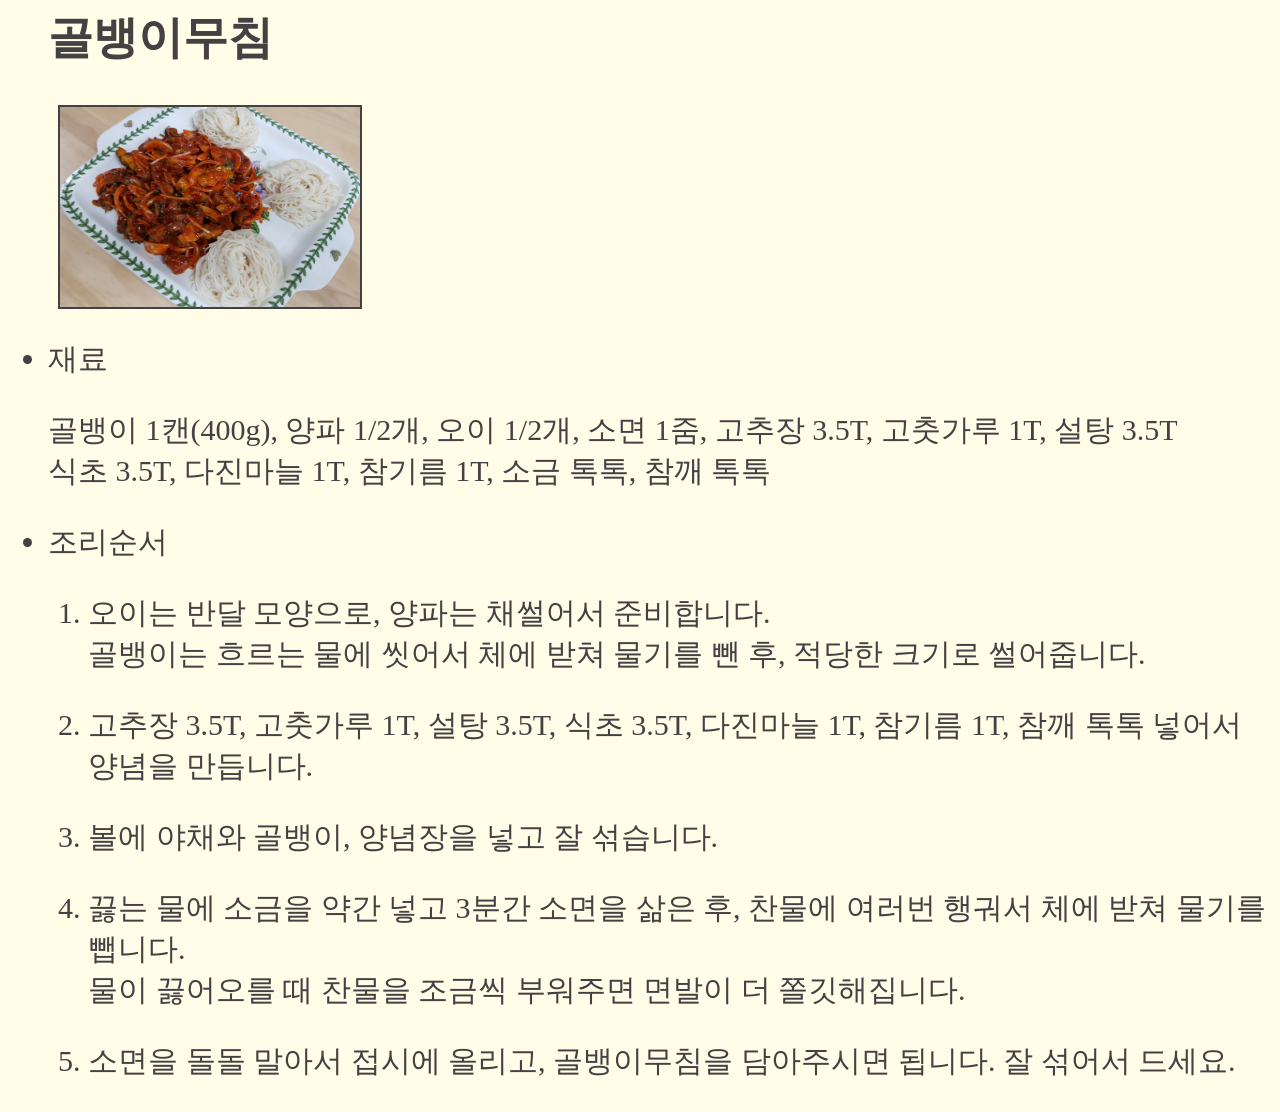
<file: 4-2.html>
<html>
    <head>
        <meta charset= "utf-8"/>
        <link rel = "stylesheet" type = "text/css" href = "style.css">
    </head>
    <body bgcolor = "#FFFDE7">
        <div id = "4-2">
            <mystyle>
                <ul>
                    <h2> 골뱅이무침 </h2>
                <img src = "image/14.jpg" width = "300" height = "200" border = "2" hspace = "10" align = "top"><p>
                <li>재료</li><p>
                골뱅이 1캔(400g), 양파 1/2개, 오이 1/2개, 소면 1줌, 고추장 3.5T, 고춧가루 1T, 설탕 3.5T<br>
                식초 3.5T, 다진마늘 1T, 참기름 1T, 소금 톡톡, 참깨 톡톡
                <p>
                <li>조리순서</li><p>
                <ol>
                    <li>오이는 반달 모양으로, 양파는 채썰어서 준비합니다.<br>
                        골뱅이는 흐르는 물에 씻어서 체에 받쳐 물기를 뺀 후, 적당한 크기로 썰어줍니다.<p></li>
                    <li>고추장 3.5T, 고춧가루 1T, 설탕 3.5T, 식초 3.5T, 다진마늘 1T, 참기름 1T, 참깨 톡톡 넣어서 양념을 만듭니다.<p></li>
                    <li>볼에 야채와 골뱅이, 양념장을 넣고 잘 섞습니다.<P></li>
                    <li>끓는 물에 소금을 약간 넣고 3분간 소면을 삶은 후, 찬물에 여러번 행궈서 체에 받쳐 물기를 뺍니다.<br>
                        물이 끓어오를 때 찬물을 조금씩 부워주면 면발이 더 쫄깃해집니다.<p></li>
                    <li>소면을 돌돌 말아서 접시에 올리고, 골뱅이무침을 담아주시면 됩니다. 잘 섞어서 드세요.</li>
                </ol> 
                <p>
                </ul>
            </mystyle>
            
        </div>
        
    </body>
</html>
</file>
<file: style.css>
mystyle{
    color: #434142;
    font-family:나눔바른펜OTF;
    font-size:30px;
}
</file>
